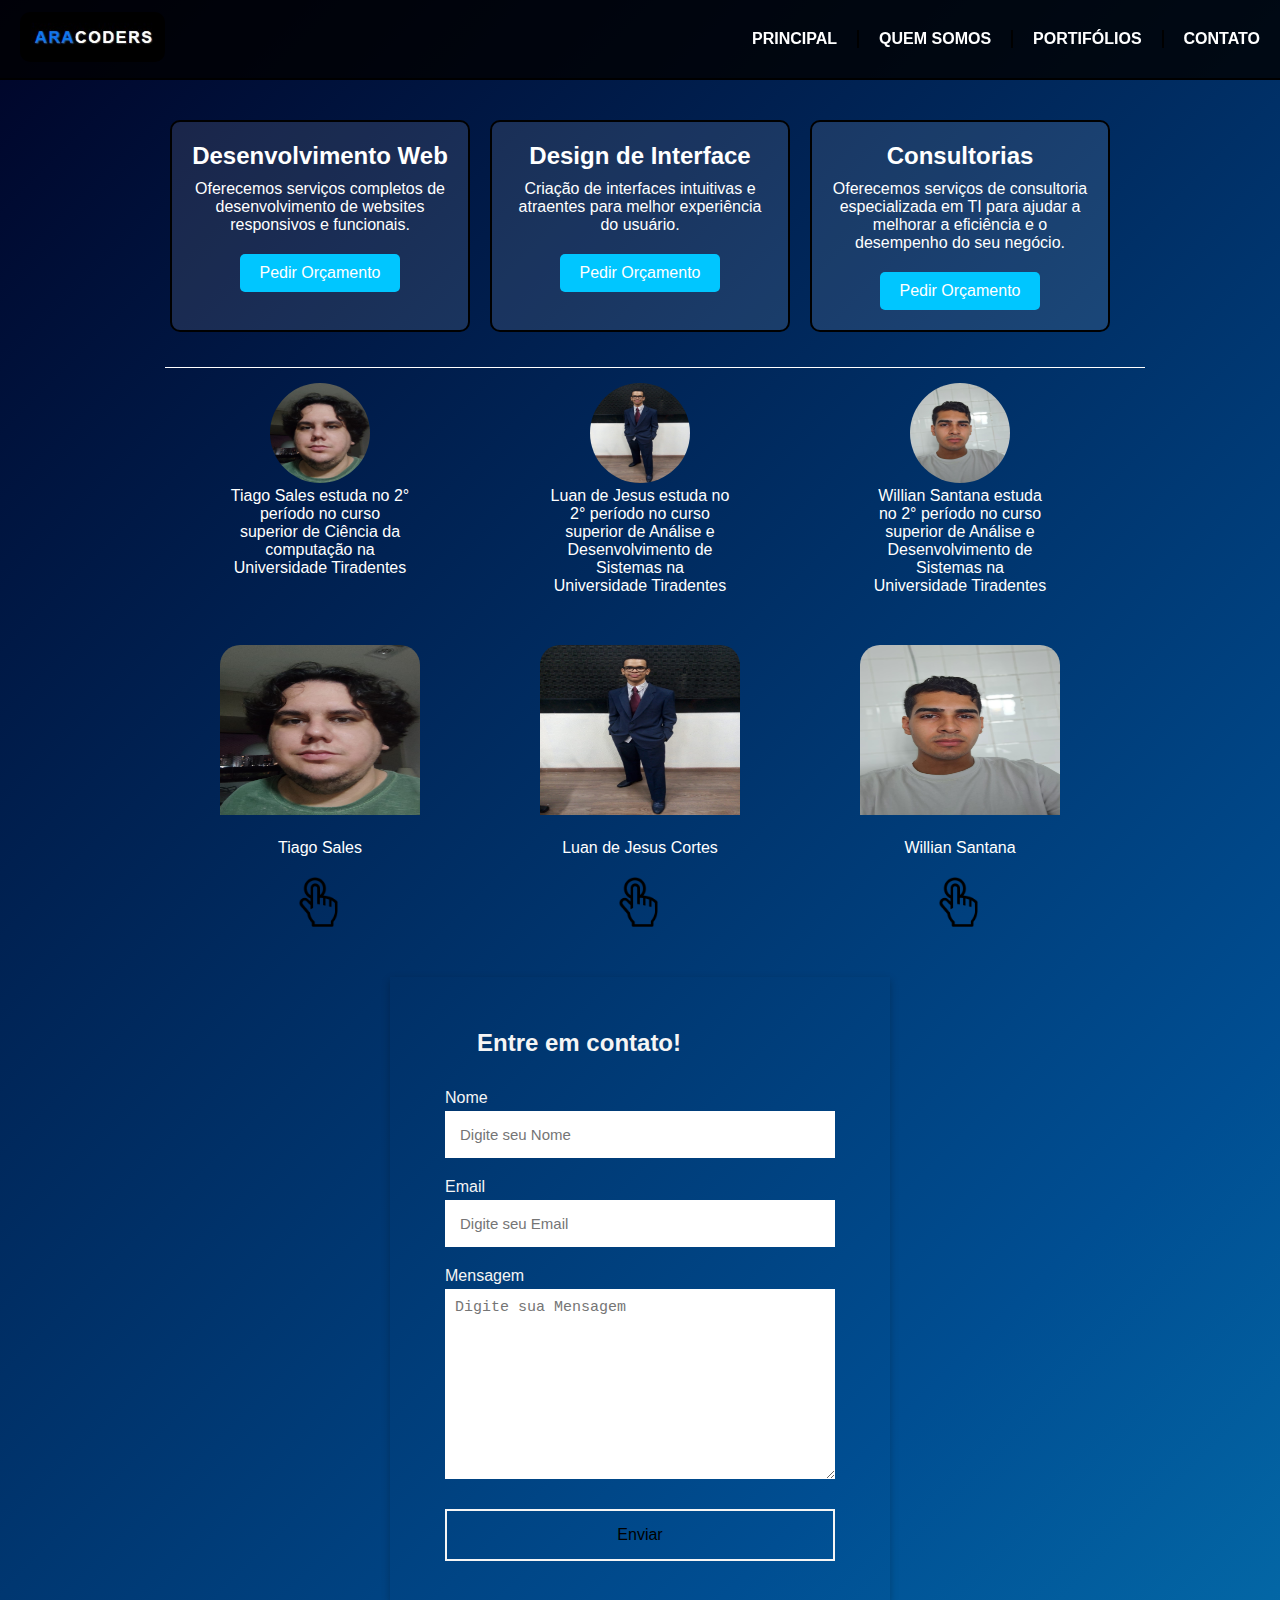
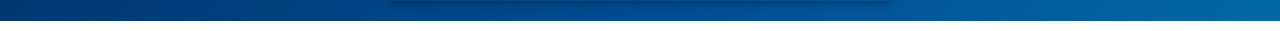
<file: Aracoders/index.html>
<!DOCTYPE html>
<html lang="pt-br">
<head>
    <meta charset="UTF-8">
    <meta name="viewport" content="width=device-width, initial-scale=1.0">
    <title>AraCoders</title>
    <link rel="stylesheet" href="style.css">
</head>
<body>
    <header>
        <div class="logo">
            <img src="logo.jpg" alt="Logo da AraCoders">
        </div>
        <nav id="nav">
            <ul>
                <li><a href="#services">PRINCIPAL</a></li>
                <li><a href="#somos">QUEM SOMOS</a></li>
                <li><a href="#portfolio">PORTIFÓLIOS</a></li>
                <li><a href="#contato">CONTATO</a></li>
            </ul>
        </nav>
    </header>
    <main>
        <section id="services">
            <div class="service-card">
                <h2>Desenvolvimento Web</h2>
                <p>Oferecemos serviços completos de desenvolvimento de websites responsivos e funcionais.</p>
                <a href="./orçamento/HTML.html" class="btn">Pedir Orçamento</a>
            </div>
            <div class="service-card">
                <h2>Design de Interface</h2>
                <p>Criação de interfaces intuitivas e atraentes para melhor experiência do usuário.</p>
                <a href="./orçamento/HTML.html"" class="btn">Pedir Orçamento</a>
            </div>
            <div class="service-card">
                <h2>Consultorias</h2>
                <p>Oferecemos serviços de consultoria especializada em TI para ajudar a melhorar a eficiência e o desempenho do seu negócio.</p>
                <a href="./orçamento/HTML.html"" class="btn">Pedir Orçamento</a>
            </div>

        </section>

        <div id="linha"></div>
        
        <section id="somos">
            <div class="somos-texto">
                <img src="./imagens/WhatsApp Image 2024-05-12 at 17.48.07.jpeg" class="somos-logo">
                <p>Tiago Sales estuda no 2° período no curso superior de Ciência da computação na Universidade Tiradentes</p>
            </div>
            <div class="somos-texto">
                <img src="./imagens/WhatsApp Image 2024-05-12 at 18.18.37.jpeg" class="somos-logo">
                <p>Luan de Jesus estuda no 2° período no curso superior de Análise e Desenvolvimento de Sistemas na Universidade Tiradentes</p>
            </div>
            <div class="somos-texto">
                <img src="./imagens/WhatsApp Image 2024-05-12 at 20.30.20.jpeg" class="somos-logo">
                <p>Willian Santana estuda no 2° período no curso superior de Análise e Desenvolvimento de Sistemas na Universidade Tiradentes</p>
            </div>

        </section>
        
        <section id="portfolio">
            <form class="portfolio-corpo">
                <img src="./imagens/WhatsApp Image 2024-05-12 at 17.48.07.jpeg" class="fotos">
                <p class="Nome">Tiago Sales</p>
                <a href="./Portfólio Tiago/index.html"><img src="./imagens/cursor_hand_click_line_icon_235662.png" class="clique"></a>
            </form>

            <form class="portfolio-corpo">
                <img src="./imagens/WhatsApp Image 2024-05-12 at 18.18.37.jpeg" class="fotos">
                <p class="Nome">Luan de Jesus Cortes</p>
                <a href="./Portfólio Luan/index.html"><img src="./imagens/cursor_hand_click_line_icon_235662.png" class="clique"></a>
            </form>

            <form class="portfolio-corpo">
                <img src="./imagens/WhatsApp Image 2024-05-12 at 20.30.20.jpeg" class="fotos">
                <p class="Nome">Willian Santana</p>
                <a href="./PORTFÓLIO WILLIAN/index.html"><img src="./imagens/cursor_hand_click_line_icon_235662.png" class="clique"></a>       
            </form>
        </section>

        <section id="contato">
            <h2>Entre em contato!</h2>
            <form action="https://api.staticforms.xyz/submit" method="post">
                <label>Nome</label>
                <input type="text" name="name" placeholder="Digite seu Nome" required>
                <label>Email</label>
                <input type="email" name="email" placeholder="Digite seu Email" required>
                <label>Mensagem</label>
                <textarea type="message" rows="10" placeholder="Digite sua Mensagem" required></textarea>
                <button type="submit">Enviar</button>
    
                <input type="hidden" name="accessKey" value="ce193ca4-6a67-485d-ba43-8c12dbfdf514">
                <input type="hidden" name="redirectTo" value="http://127.0.0.1:5500/agradecimentos.html">
            </form>
    </main>
</body>
</html>
</file>
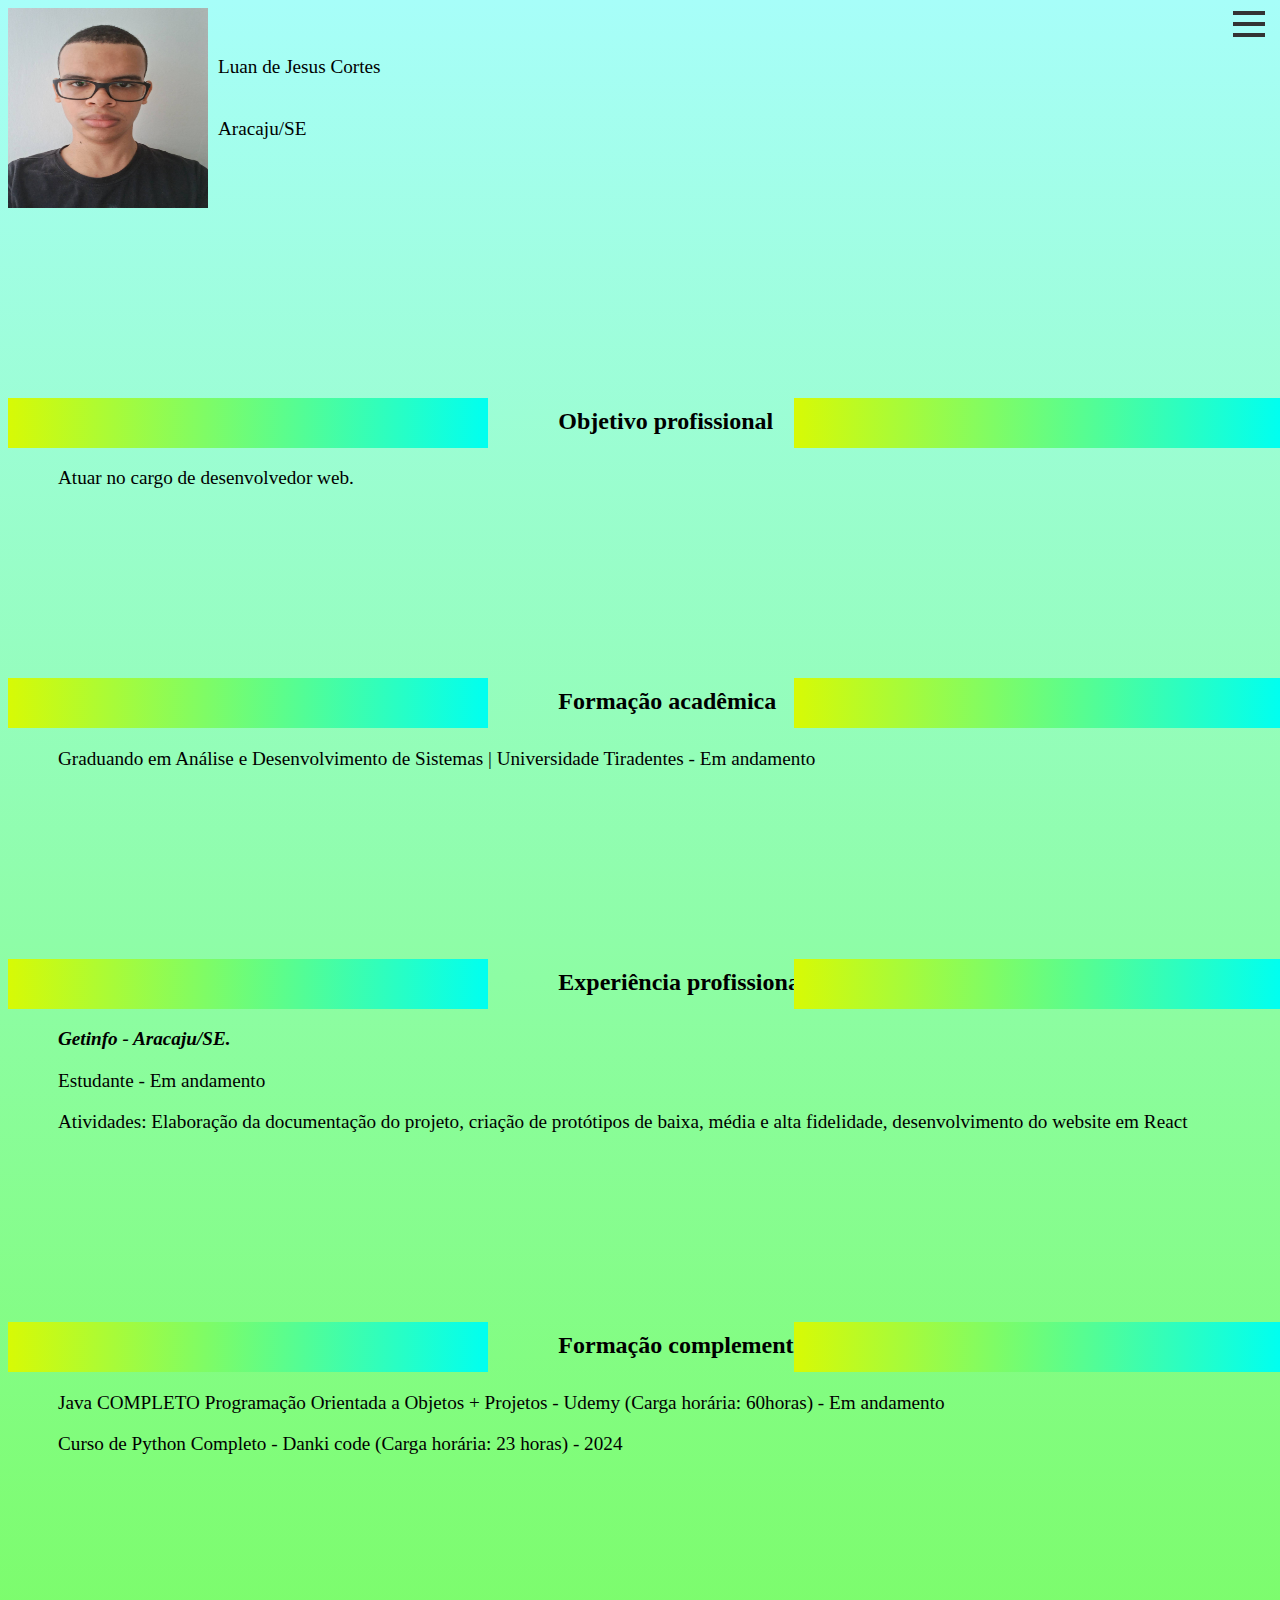
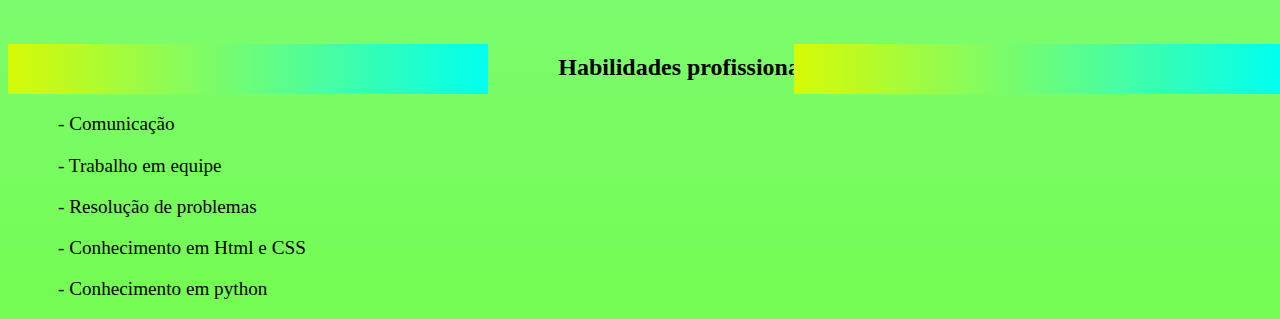
<file: Aracoders/Portfólio Luan/index.html>
<!DOCTYPE html>
<html lang="pt-br">
<head>
    <meta charset="UTF-8">
    <meta name="viewport" content="width=device-width, initial-scale=1.0">
    <title>Meu Currículo</title>
    <link rel="stylesheet" href="css.css">
    <link href="https://fonts.googleapis.com/icon?family=Material+Icons" rel="stylesheet">
</head>
<body>
    <header>
        <div id="burguer" onclick="clickMenu()">
            <div class="barra"></div>
            <div class="barra"></div>
            <div class="barra"></div>
        </div>
        <nav id="item">
            <ul class="menus">
                <li class="opcao"><a href='#profissional'>Objetivo profissional</a></li>
                <li class="opcao"><a href='#acadêmica'>Formação acadêmica</a></li>
                <li class="opcao"><a href='#experiência'>Experiência profissional</a></li>
                <li class="opcao"><a href='#complementar'>Formação complementar</a></li>
                <li class="opcao"><a href='#habilidades'>Habilidades profissionais</a></li>
            </ul>
        </nav>
    </header>
    <main>
        <section id="dados">
            <img id="foto" src="./imagens/foto_curriculo.jpeg">
            <div id="itens">
                <p>Luan de Jesus Cortes</p>
                <p style="padding-bottom: 20px; padding-top: 20px;">Aracaju/SE</p>
            </div>
        </section>

        <section id="profissional">
            <div id="estrutura">
                <div class="retangulo1"></div>
                <h2 class="titulos">Objetivo profissional</h2>
                <div class="retangulo2"></div>
            </div>
            <div class="texto"><p>Atuar no cargo de desenvolvedor web.</p></div>
        </section>
        
        <section id="acadêmica">
            <div id="estrutura">
                <div class="retangulo1"></div>
                <h2 class="titulos">Formação acadêmica</h2>
                <div class="retangulo2"></div>
            </div>
            <div class="texto"><p>Graduando em Análise e Desenvolvimento de Sistemas | Universidade Tiradentes - Em andamento</p></div>
        </section>
        
        <section id="experiência">
            <div id="estrutura">
                <div class="retangulo1"></div>
                <h2 class="titulos">Experiência profissional</h2>
                <div class="retangulo2"></div>
            </div>
            <div class="texto"><p style="font-weight: bold; font-style:oblique;">Getinfo - Aracaju/SE.</p></div>
            <div class="texto"><p>Estudante - Em andamento</p></div>
            <div class="texto"><p>Atividades: Elaboração da documentação do projeto, criação de protótipos de baixa, média e alta 
            fidelidade, desenvolvimento do website em React</p></div>
        </section>

        <section id="complementar">
            <div id="estrutura">
                <div class="retangulo1"></div>
                <h2 class="titulos">Formação complementar</h2>
                <div class="retangulo2"></div>
            </div>
            <div class="texto"><p>Java COMPLETO Programação Orientada a Objetos + Projetos - Udemy (Carga horária: 60horas) - Em andamento</p></div>
            <div class="texto"><p>Curso de Python Completo - Danki code (Carga horária: 23 horas) - 2024</p></div>
        </section>

        <section id="habilidades">
            <div id="estrutura">
                <div class="retangulo1"></div>
                <h2 class="titulos">Habilidades profissionais</h2>
                <div class="retangulo2"></div>
            </div>
            <div class="texto"><p>- Comunicação</p></div>
            <div class="texto"><p>- Trabalho em equipe</p></div>
            <div class="texto"><p>- Resolução de problemas</p></div>
            <div class="texto"><p>- Conhecimento em Html e CSS</p></div>
            <div class="texto"><p>- Conhecimento em python</p></div>
        </section>
    </main>
    <script>
        function clickMenu() {
            var item = document.getElementById("item");
            if (item.style.display == 'block') {
                item.style.display = 'none';
            } else {
                item.style.display = 'block';
            }
        }
    </script>
</body>
</html>
</file>
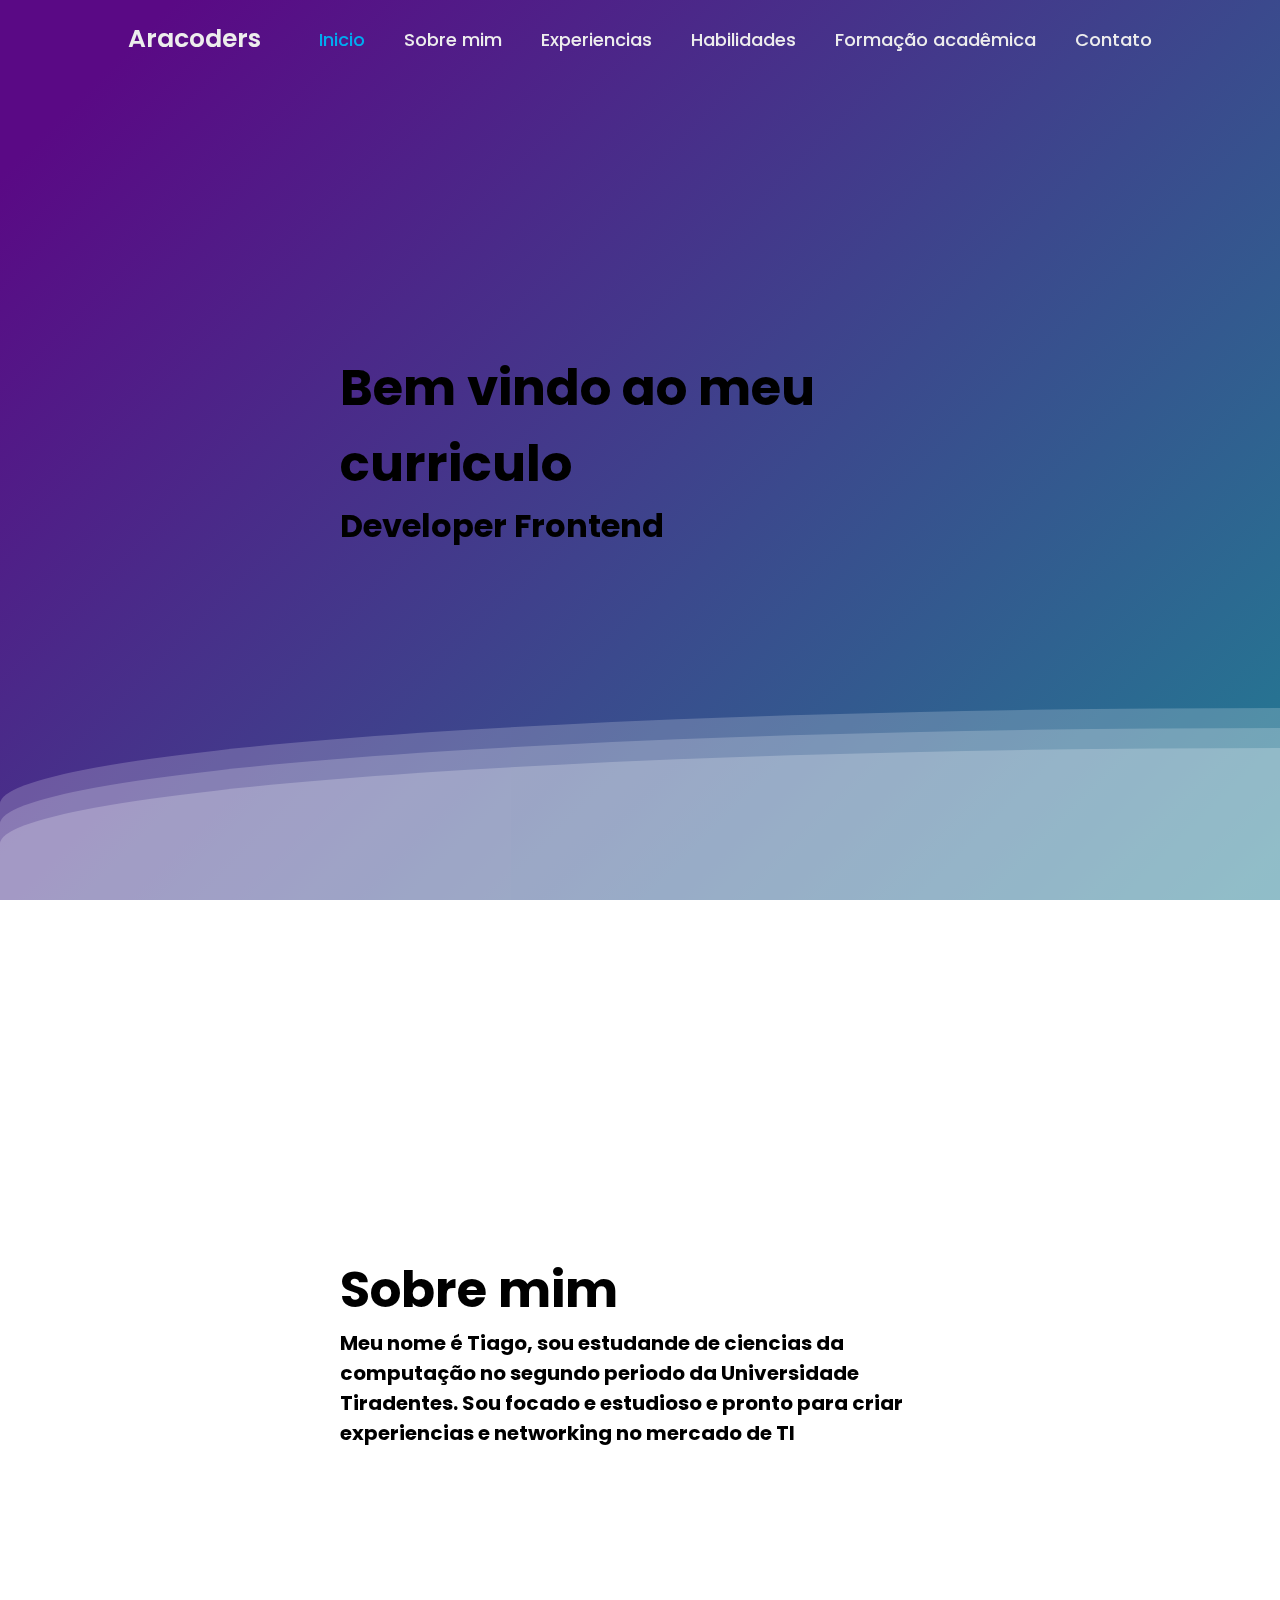
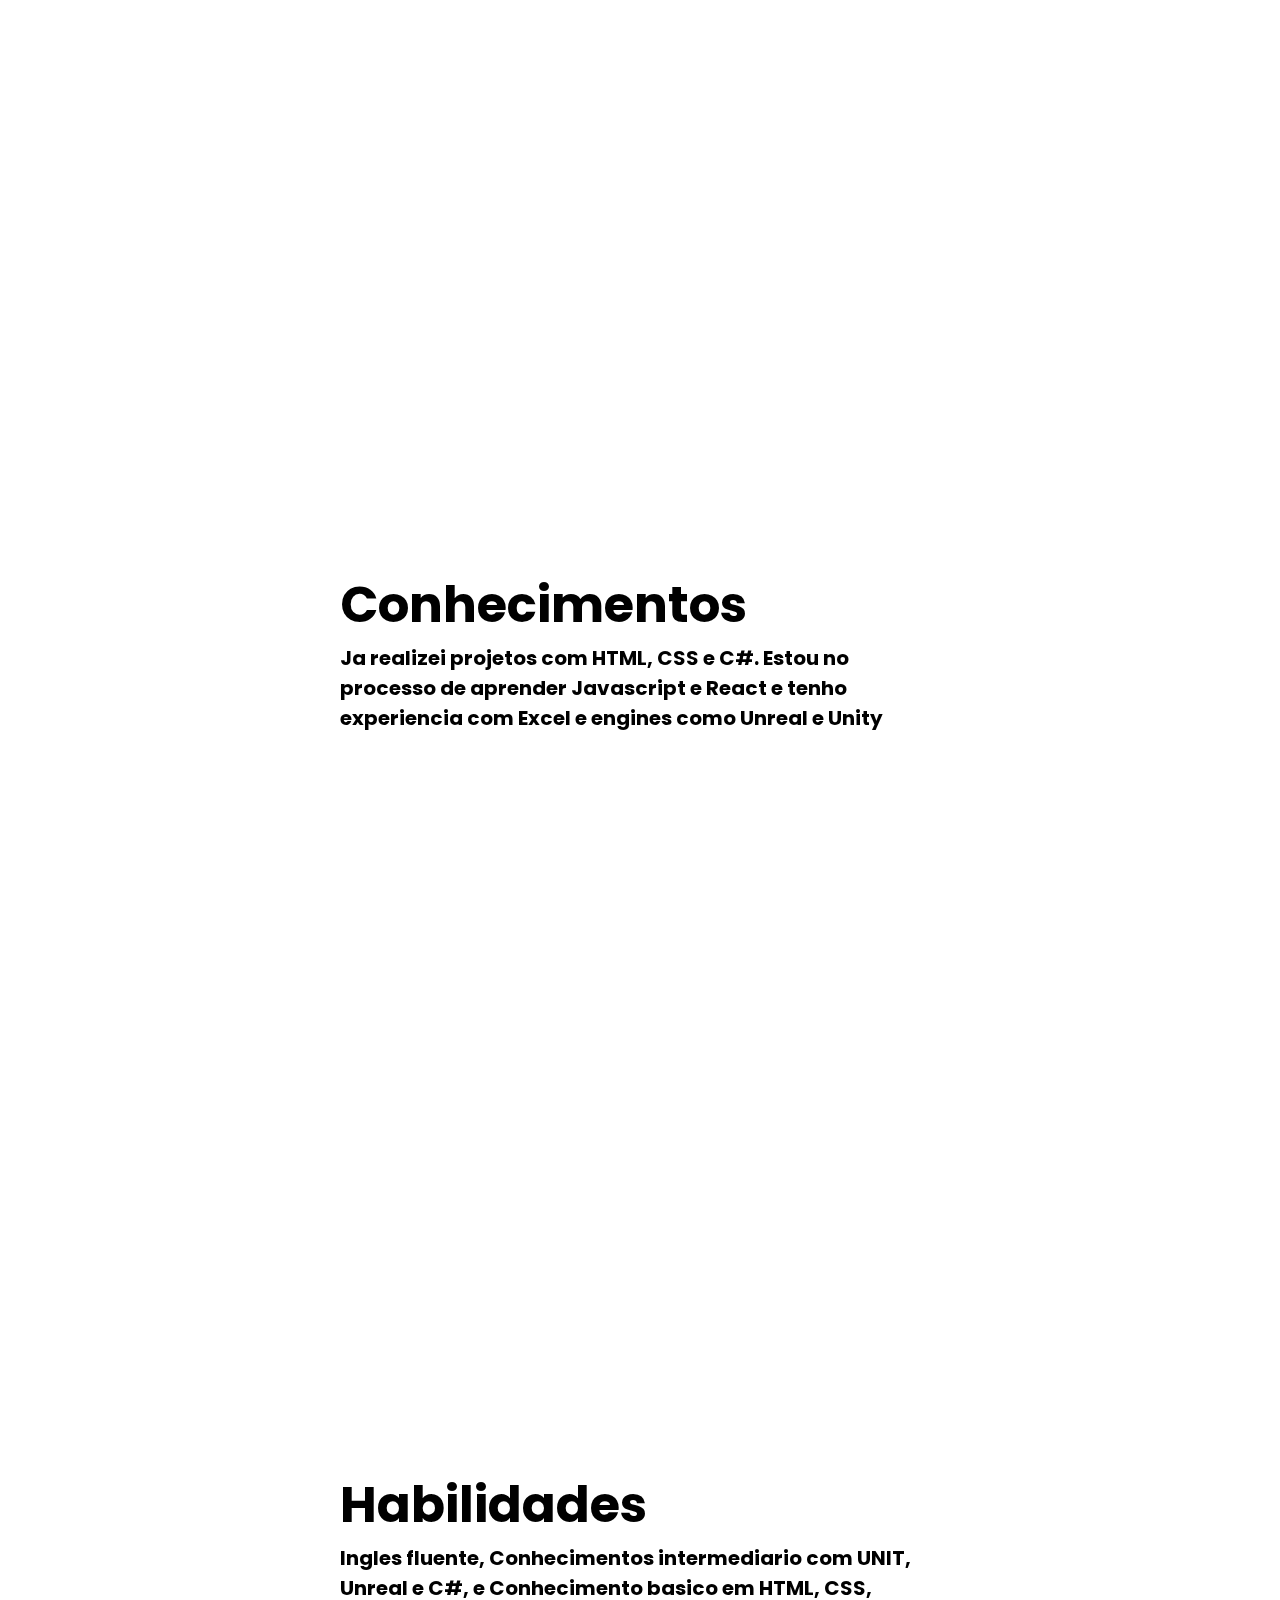
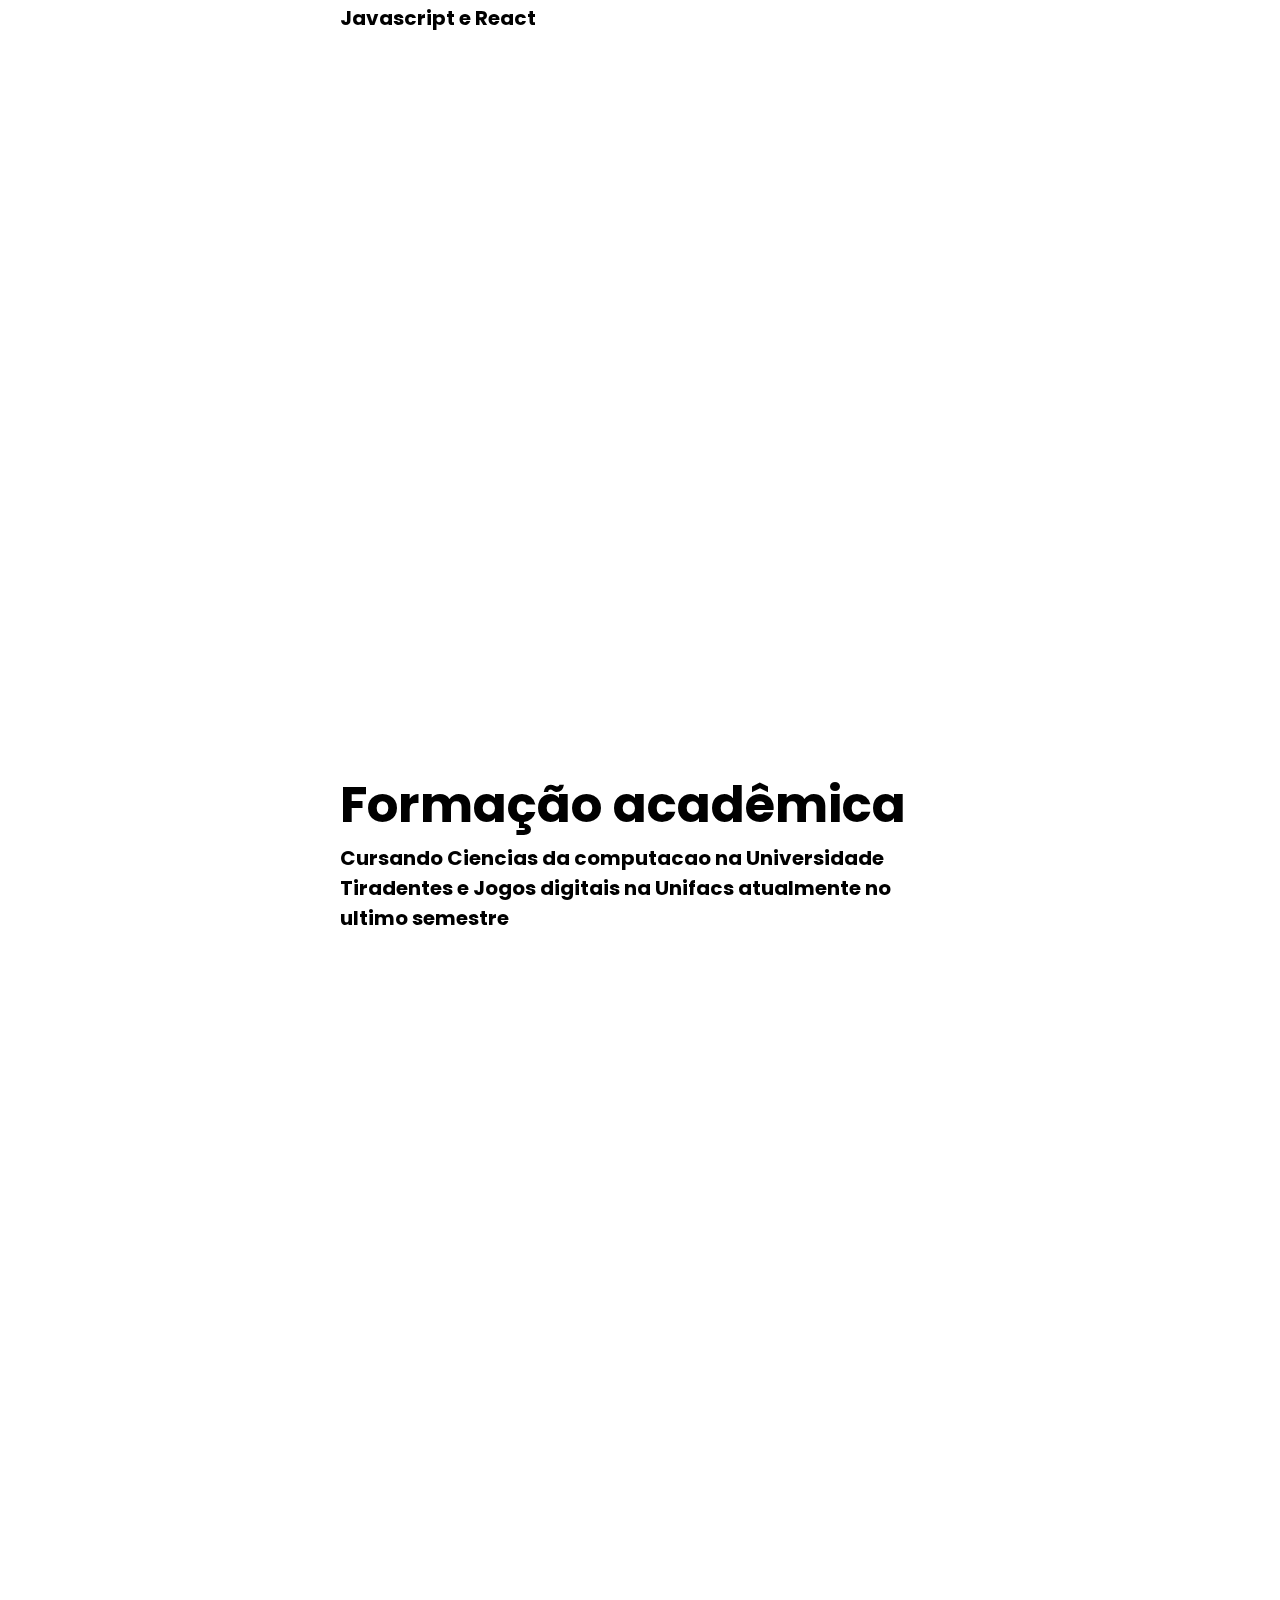
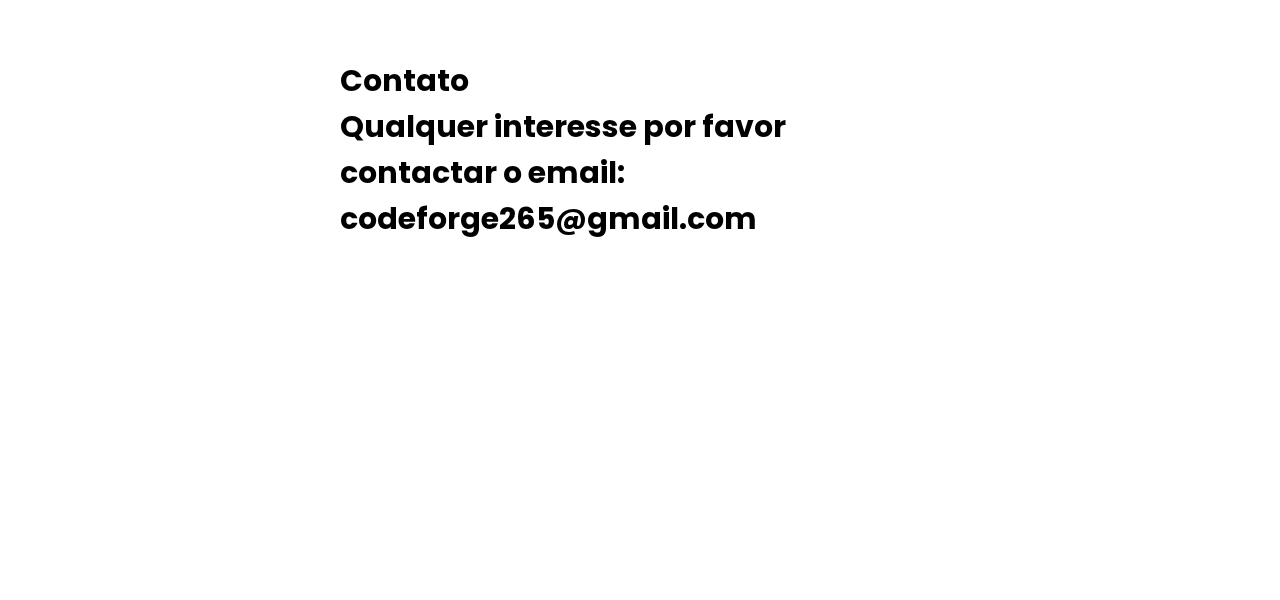
<file: Aracoders/Portfólio Tiago/index.html>
<!DOCTYPE html>
<html lang="pt-br">
<head>
    <link rel="preconnect" href="https://fonts.googleapis.com">
    <link rel="preconnect" href="https://fonts.gstatic.com" crossorigin>
    <link href="https://fonts.googleapis.com/css2?family=Poppins:ital,wght@0,100;0,200;0,300;0,400;0,500;0,600;0,700;0,800;0,900;1,100;1,200;1,300;1,400;1,500;1,600;1,700;1,800;1,900&display=swap" rel="stylesheet">
    <meta charset="UTF-8">
    <meta name="viewport" content="width=device-width, initial-scale=1.0">
    <link rel="stylesheet" href="Style.css">
    <title>Document</title>
</head>
<body>
    <div>
        <div class="wave"></div>
        <div class="wave"></div>
        <div class="wave"></div>
     </div>
    <header class="header">
        <a href="#" class="logo">Aracoders</a>

        <nav class="navbar">
            <a href="#Pagina-Inicial1" class="active">Inicio</a>
            <a href="#Sobre-mim1">Sobre mim</a>
            <a href="#Conhecimentos1">Experiencias</a>
            <a href="#Habilidades1">Habilidades</a>
            <a href="#Formacao1">Formação acadêmica</a>
            <a href="#Contato1">Contato</a>
        </nav>
    </header>
    <section class="Pagina-Inicial" id="Pagina-Inicial1">
        <div class="Pagina-Inicial-conteudo">
            <h1>Bem vindo ao meu curriculo</h1>
            <h3>Developer Frontend</h3>
        </div>
    </section>
    <section class="Sobre-mim" id="Sobre-mim1">
        <div class="Sobre-mim-conteudo">
            <h1>Sobre mim</h1>
            <p>Meu nome é Tiago, sou estudande de ciencias da computação no segundo periodo da Universidade Tiradentes. Sou focado e estudioso e pronto para criar experiencias e networking no mercado de TI</p>
        </div>
    </section>
    <section class="Conhecimentos" id="Conhecimentos1">
        <div class="Conhecimentos-conteudo">
            <h1>Conhecimentos</h1>
            <p>Ja realizei projetos com HTML, CSS e C#. Estou no processo de aprender Javascript e React e tenho experiencia com Excel e engines como Unreal e Unity</p>
        </div>
    </section>
    <section class="Habilidades" id="Habilidades1">
        <div class="Habilidades-conteudo">
            <h1>Habilidades</h1>
            <p>Ingles fluente, Conhecimentos intermediario com UNIT, Unreal e C#, e Conhecimento basico em HTML, CSS, Javascript e React</p>
        </div>
    </section>
    <section class="Formacao" id="Formacao1">
        <div class="Formacao-conteudo">
            <h1>Formação acadêmica</h1>
            <p>Cursando Ciencias da computacao na Universidade Tiradentes e Jogos digitais na Unifacs atualmente no ultimo semestre</p>
        </div>
    </section>
    <section class="Contato" id="Contato1">
        <div class="Contato-conteudo">
            <h1>Contato</h1>
            <p>Qualquer interesse por favor contactar o email: codeforge265@gmail.com</p>
        </div>
    </section>
</body>
</html>
</file>
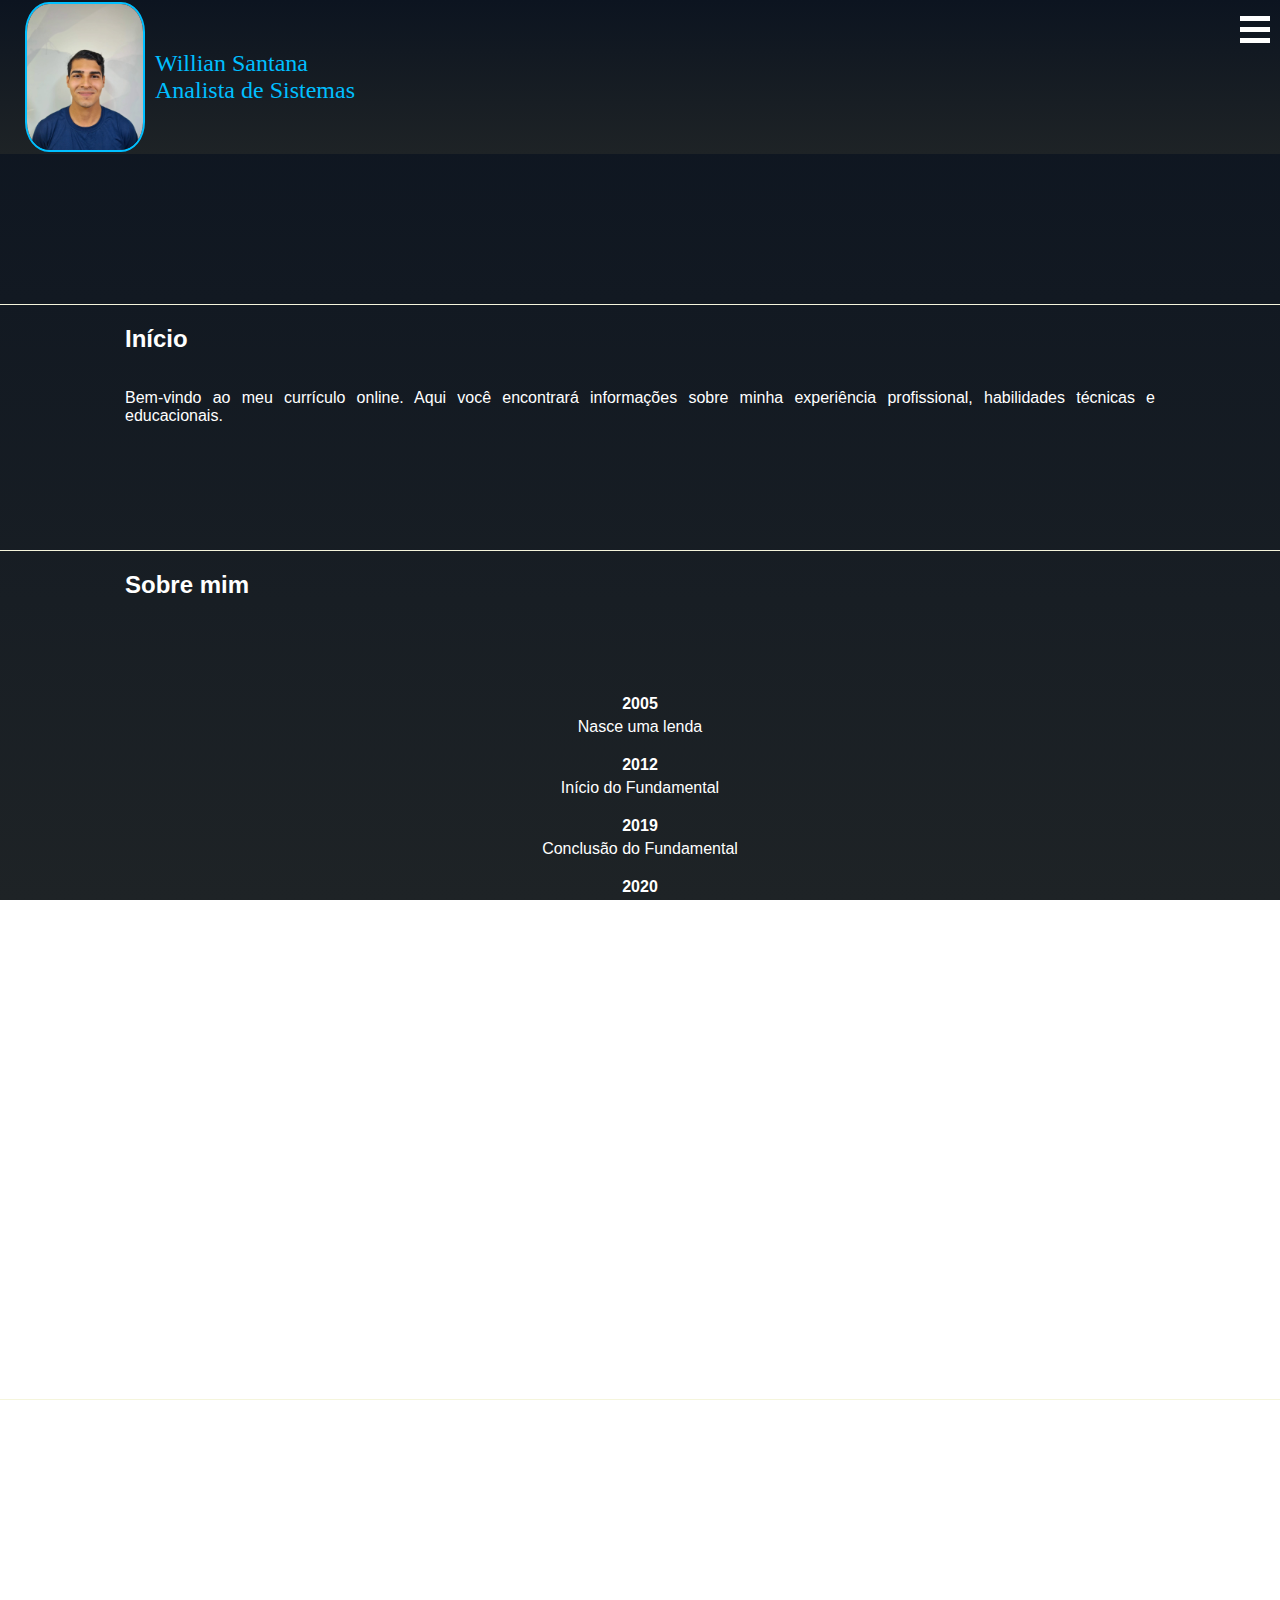
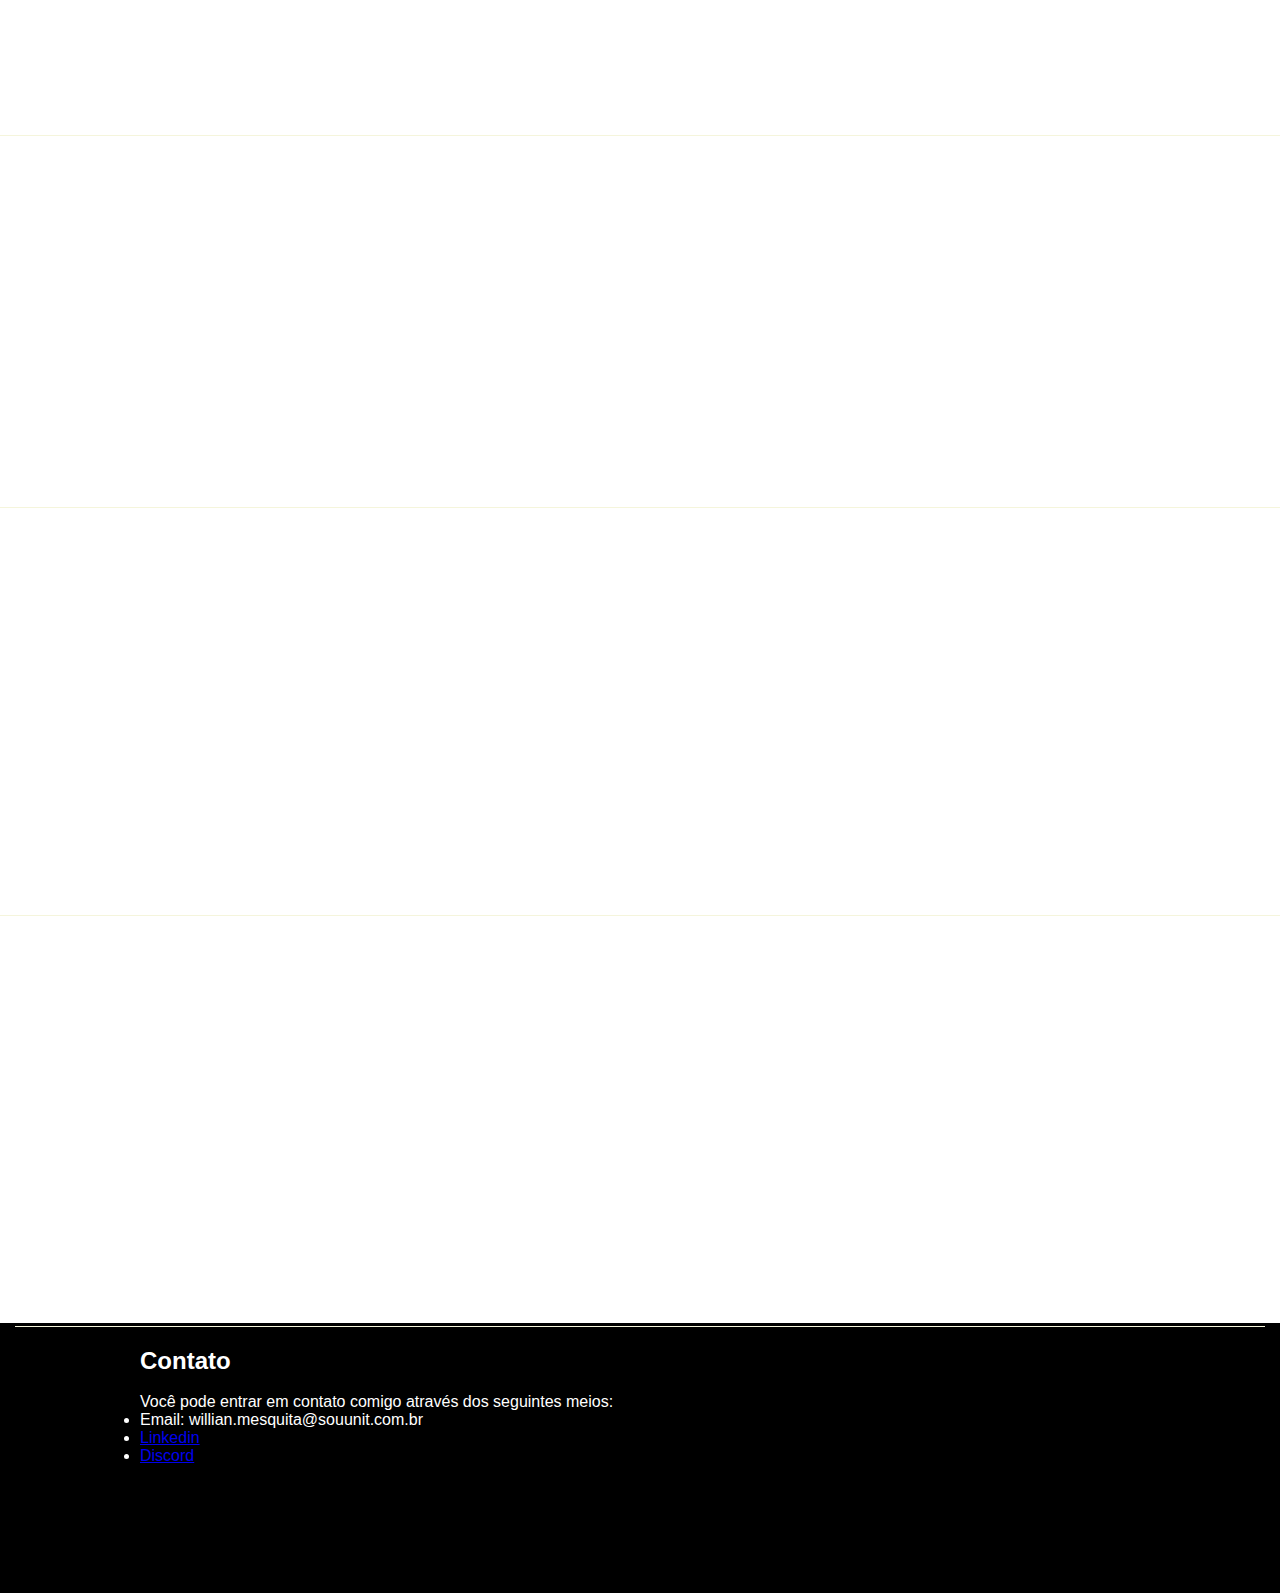
<file: Aracoders/PORTFÓLIO WILLIAN/index.html>
<!DOCTYPE html>
<html lang="pt-br">
<head>
    <meta charset="UTF-8">
    <meta name="viewport" content="width=device-width, initial-scale=1.0">
    <title>Curriculum Vitae</title>
    <link rel="stylesheet" href="style.css">
    <style>
        /* Linha de separação */
        .section.content {
            border-top: 1px solid beige;
            padding-top: 20px;
            text-align: justify;
        }
    </style>
</head>
<body>    
    <div class="container-header">
        <header>
            <div class="logo">
                <img src="foto.jpg" alt="Foto de Perfil" class="foto-perfil">
                <a href="#inicio">Willian Santana<br>Analista de Sistemas</a>
            </div>
            <div class="menu-toggle">
                <div class="bar"></div>
                <div class="bar"></div>
                <div class="bar"></div>
            </div>
            <nav id="nav">
                <ul>
                    <li><a href="#inicio">INÍCIO</a></li>
                    <li><a href="#sobremim">SOBRE MIM</a></li>
                    <li><a href="#trabalhos">TRABALHOS</a></li>
                    <li><a href="#skills">SKILLS</a></li>
                    <li><a href="#educacao">EDUCAÇÃO</a></li>
                    <li><a href="#interesses">INTERESSES</a></li>
                    <li><a href="#contato">CONTATO</a></li>
                </ul>
            </nav>
            <button id="scrollToTopBtn" title="Voltar ao topo">&uarr;</button>
        </header>
    </div>

    <main>
        <section id="inicio" class="inicio">
            <div class="section content">
                <h2>Início</h2><br><br>
                <p>Bem-vindo ao meu currículo online. Aqui você encontrará informações sobre minha experiência profissional, habilidades técnicas e educacionais.</p>
            </div>
        </section>

        <section id="sobremim" class="sobremim">
            <div class="section content">
                <h2>Sobre mim</h2><br><br>
                <section id="carreira-escolar" class="carreira">
                    <div class="infografico">
                        <div class="marco">
                            <div class="ano">2005</div>
                            <div class="evento">Nasce uma lenda</div>
                        </div><br>
                        <div class="marco">
                            <div class="ano">2012</div>
                            <div class="evento">Início do Fundamental</div>
                        </div><br>
                        <div class="marco">
                            <div class="ano">2019</div>
                            <div class="evento">Conclusão do Fundamental</div>
                        </div><br>
                        <div class="marco">
                            <div class="ano">2020</div>
                            <div class="evento">Início do Ensino Médio</div>
                        </div><br>
                        <div class="marco">
                            <div class="ano">2023</div>
                            <div class="evento">Conclusão do Ensino Médio</div>
                        </div><br>
                        <div class="marco">
                            <div class="ano">2023</div>
                            <div class="evento">Ingresso na Universidade</div>
                        </div><br>
                        <div class="marco">
                            <div class="ano">Atualmente</div>
                            <div class="evento">Estudante de Análise e Desenvolvimento de Sistemas</div>
                        </div><br>
                    </div>
                </section><br><br>
                <p><span>Olá, eu sou Willian Santana.</span> Sou um Analista de Sistemas e Desenvolvedor FullStack com experiência em desenvolvimento web. Possuo habilidades em HTML, CSS, JavaScript, Python, Photoshop e Pacote Office. Nasci em Aracaju-SE, em 13/02/2005. Sou um entusiasta de tecnologia e apaixonado por desenvolvimento web, e estou sempre buscando aprender e aprimorar minhas habilidades em programação.

                    Além de ser um desenvolvedor em formação, sou uma pessoa dedicada, proativa e comprometida com meus objetivos. Estou sempre em busca de novos desafios e oportunidades para crescer tanto pessoal quanto profissionalmente.
                    Atualmente, estou cursando Análise e Desenvolvimento de Sistemas na Universidade Tiradentes-UNIT.
                    Se precisar entrar em contato comigo, fique à vontade para enviar um e-mail para <u>willian.mesquita@souunit.com.br</u>.</p>
            </div>
        </section>

        <section id="trabalhos" class="trabalhos">
            <div class="section content">
                <h2>Trabalhos</h2><br><br>
                <p>Aqui estão alguns dos locais em que trabalhei e o que fiz:</p><br>
                <ul>
                    <li>Associação Beneficente Hospital de Caridade da Cidade de Riachuelo/Sistema de prontuários médicos e registro de pacientes;</li><br>
                    <li>Trem de Minas/Sistema de gerenciamento de caixas;</li><br>
                    <li>Associação Beneficente Hospital de Caridade da Cidade de Riachuelo/Tec. em rede de computadores.</li>
                </ul>
            </div>
        </section>

        <section id="skills" class="skills">
            <div class="section content">
                <h2>Skills</h2><br><br>
                <p>Minhas habilidades incluem:</p><br>
                <ul>
                    <li>Desenvolvimento Web (HTML, CSS, JavaScript)</li><br>
                    <li>Desenvolvimento Backend (Python)</li><br>
                    <li>Banco de Dados (MySQL, Oracle)</li><br>
                    <li>Design Gráfico (Photoshop, Illustrator)</li>
                </ul>
            </div>
        </section>

        <section id="educacao" class="educacao">
            <div class="section content">
                <h2>Educação</h2><br><br>
                <p>Línguas:</p><br>
                <ul>
                    <li>Português</li><br>
                    <li>Inglês</li><br>
                    <li>Espanhol</li><br>
                </ul>
                <p>Atualmente estou cursando:</p><br>
                <ul>
                    <li>Tecnólogo em Análise e Desenvolvimento de Sistemas/Universidade Tiradentes-UNIT</li>
                </ul>
            </div>
        </section>

        <section id="interesses" class="interesses">
            <div class="section content">
                <h2>Interesses</h2><br><br>
                <p>Além de programação e desenvolvimento web, tenho interesse em:</p>
                <ul><br>
                    <li>Tecnologia e Inovação</li><br>
                    <li>Design de Interfaces</li><br>
                    <li>Empreendedorismo</li><br>
                    <li>Esportes</li><br>
                    <li>Música</li>
                </ul>
            </div>
        </section>
    </main>
    <footer>
        <section id="contato" class="contato">
            <div class="section content">
                <h2>Contato</h2><br>
                <p>Você pode entrar em contato comigo através dos seguintes meios:</p>
                <ul>
                    <li>Email: willian.mesquita@souunit.com.br</li>
                    <li><a href="https://www.linkedin.com/in/willian-pablo-mesquita-santana">Linkedin</a></li>
                    <li><a href="https://discord.com/channels/@me">Discord</a></li>
                </ul>
            </div>
        </section>
    </footer>
    <script src="script.js"></script>
</body>
</html>
</file>
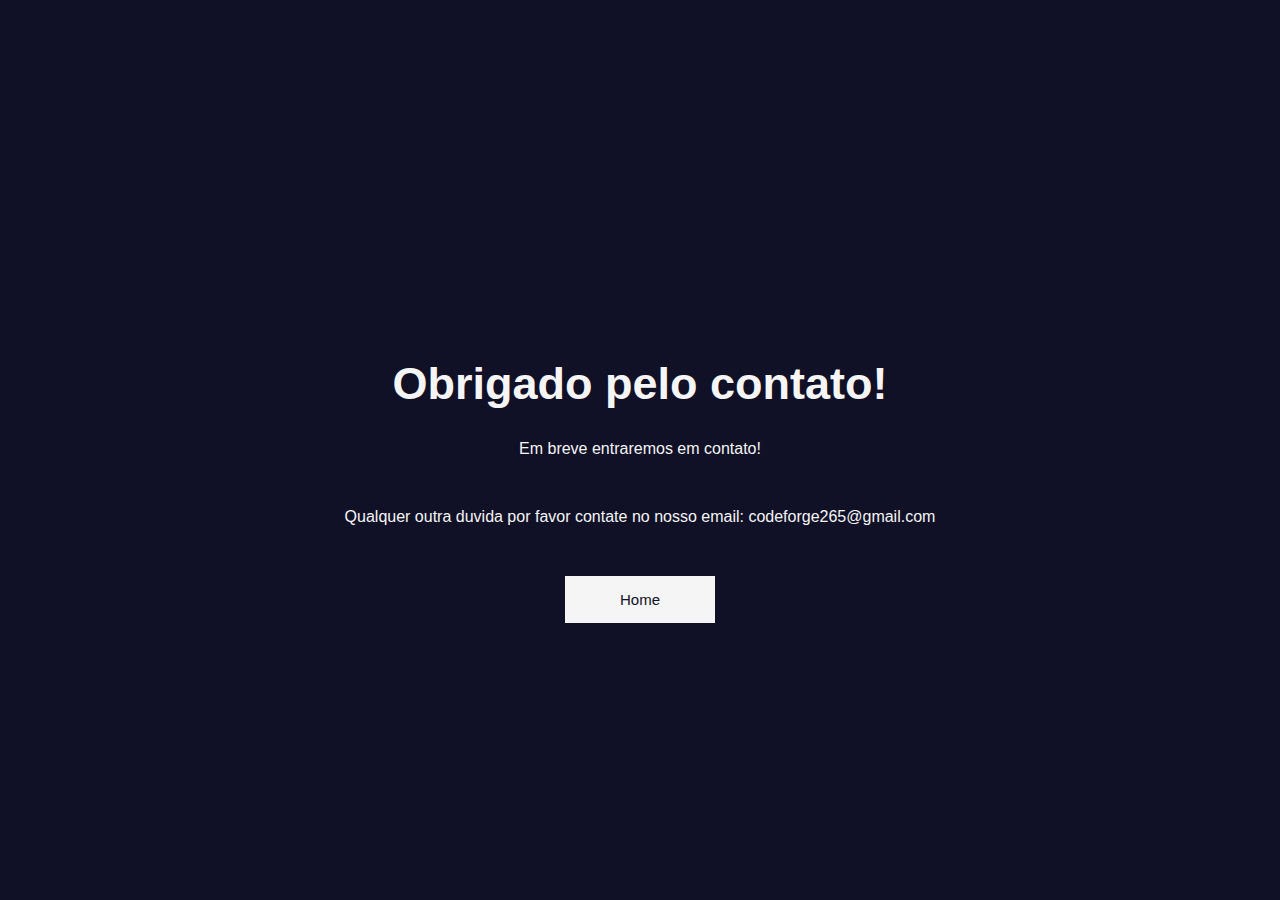
<file: Aracoders/agradecimentos.html>
<!DOCTYPE html>
<html lang="en">
<head>
    <meta charset="UTF-8">
    <meta name="viewport" content="width=device-width, initial-scale=1.0">
    <title>Document</title>
    <link rel="stylesheet" href="style.css">
</head>
<body class="mainObg">
<h1 class="textObg">Obrigado pelo contato!</h1>
<p class="paragrafoObg">Em breve entraremos em contato!</p>
<p class="paragrafoObg">Qualquer outra duvida por favor contate no nosso email: codeforge265@gmail.com</p>
<a href="index.html" class="btnObg">Home</a>
</body>
</html>
</file>
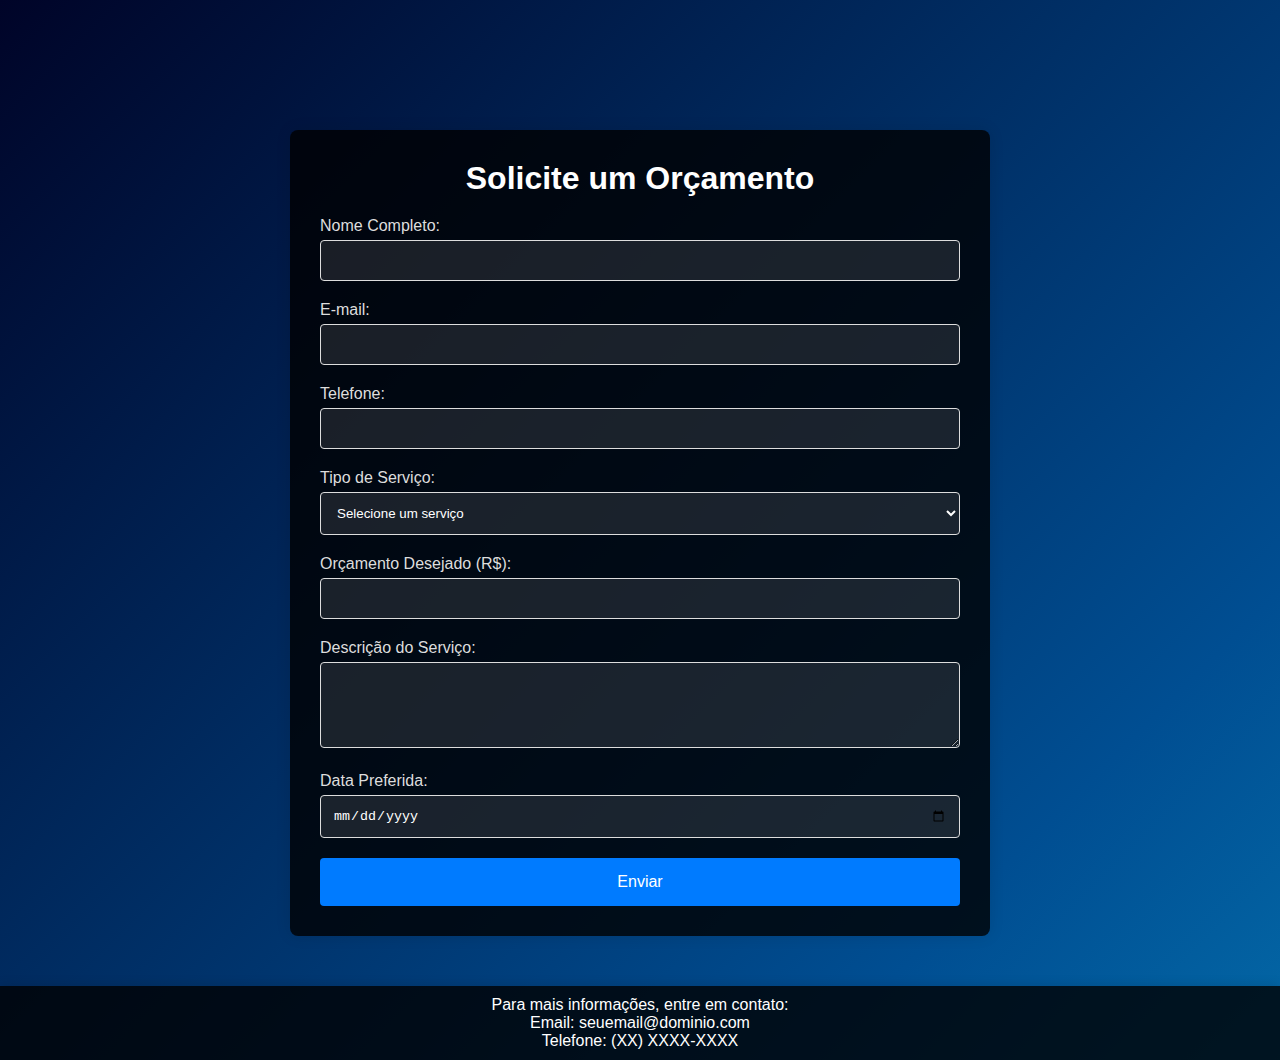
<file: Aracoders/orçamento/HTML.html>
<!DOCTYPE html>
<html lang="pt-BR">
<head>
    <meta charset="UTF-8">
    <meta name="viewport" content="width=device-width, initial-scale=1.0">
    <title>Formulário de Orçamento de Serviços</title>
    <link rel="stylesheet" href="style.css">
</head>
<body>
    <div class="container">
        <h1>Solicite um Orçamento</h1>
        <form id="budgetForm">
            <div class="form-group">
                <label for="name">Nome Completo:</label>
                <input type="text" id="name" name="name" required>
            </div>

            <div class="form-group">
                <label for="email">E-mail:</label>
                <input type="email" id="email" name="email" required>
            </div>

            <div class="form-group">
                <label for="phone">Telefone:</label>
                <input type="tel" id="phone" name="phone" required>
            </div>

            <div class="form-group">
                <label for="serviceType">Tipo de Serviço:</label>
                <select id="serviceType" name="serviceType" required>
                    <option value="" disabled selected>Selecione um serviço</option>
                    <option value="consultoria">Consultoria</option>
                    <option value="desenvolvimento">Desenvolvimento</option>
                    <option value="design">Design</option>
                    <option value="outro">Outro</option>
                </select>
            </div>

            <div class="form-group">
                <label for="budget">Orçamento Desejado (R$):</label>
                <input type="number" id="budget" name="budget" required>
            </div>

            <div class="form-group">
                <label for="description">Descrição do Serviço:</label>
                <textarea id="description" name="description" rows="4" required></textarea>
            </div>

            <div class="form-group">
                <label for="preferredDate">Data Preferida:</label>
                <input type="date" id="preferredDate" name="preferredDate" required>
            </div>

            <button type="submit">Enviar</button>
        </form>

        <div id="successMessage" class="hidden">
            <p>Obrigado pelo seu pedido de orçamento! Entraremos em contato em breve.</p>
        </div>
    </div>

    <footer>
        <p>Para mais informações, entre em contato:</p>
        <p>Email: seuemail@dominio.com</p>
        <p>Telefone: (XX) XXXX-XXXX</p>
    </footer>

    <script src="script.js"></script>
</body>
</html>
</file>
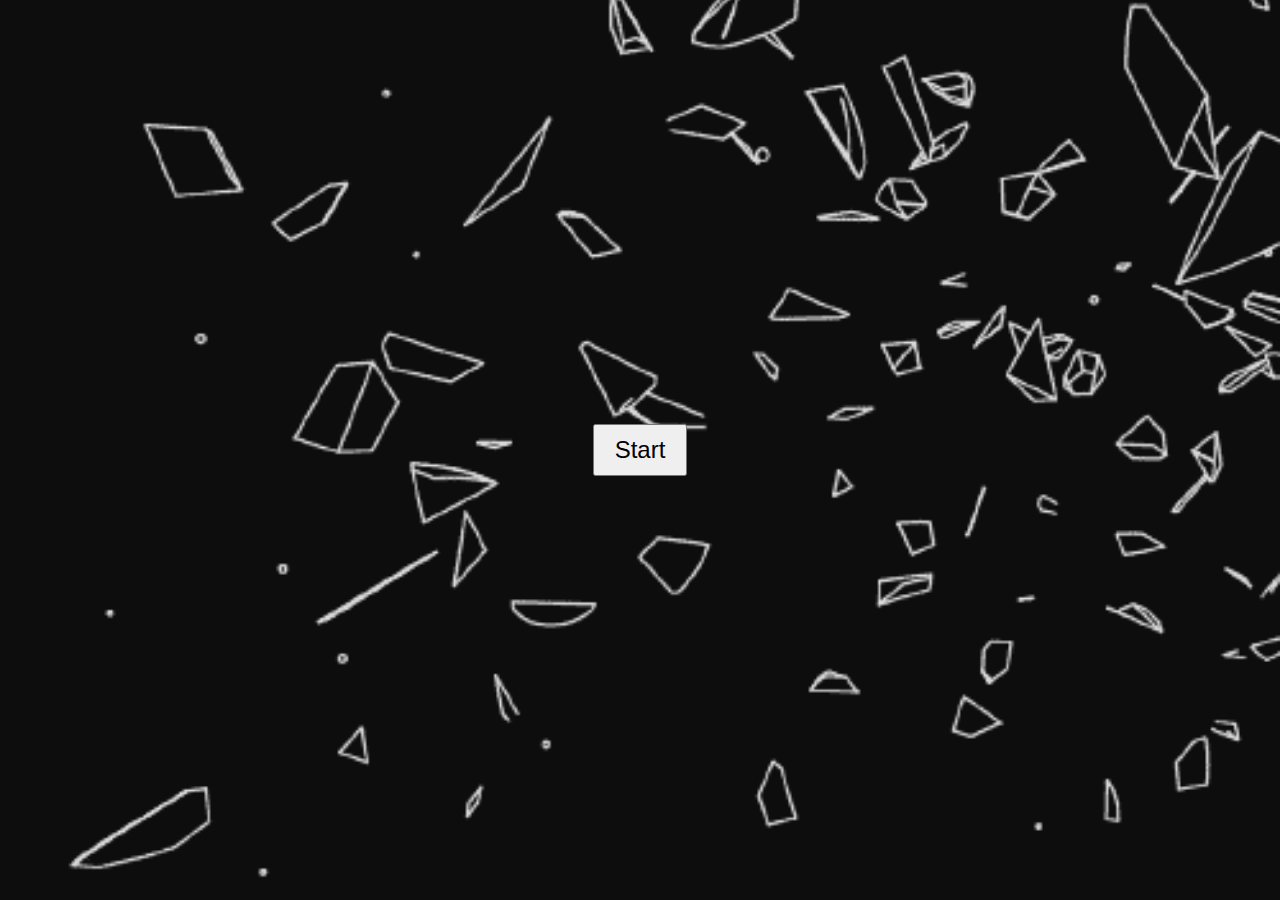
<file: Aracoders/PORTFÓLIO WILLIAN/iNICIO.html>
<!DOCTYPE html>
<html lang="pt-br">
<head>
    <meta charset="UTF-8">
    <meta name="viewport" content="width=device-width, initial-scale=1.0">
    <title>Curriculum Vitae</title>
    <link rel="stylesheet" href="style2.css">
</head>
<body>
    <div id="background">
        <button id="startButton">Start</button>
        <audio id="bgMusic" loop>
            <source src="musica de fundo.mp4" type="audio/mp4">
            Your browser does not support the audio element.
        </audio>
    </div>
    <script>
        document.addEventListener("DOMContentLoaded", function () {
            const startButton = document.getElementById("startButton");
            const bgMusic = document.getElementById("bgMusic");

            startButton.addEventListener("click", function () {
                bgMusic.play();
                setTimeout(function() {
                    window.location.href = "index.html";
                }, 3000); // Delay de 3 segundos (3000 ms)
            });
        });
    </script>
</body>
</html>
</file>
<file: Aracoders/style.css>
* {
    margin: 0;
    padding: 0;
    box-sizing: border-box;
}

body {
    font-family: Arial, sans-serif;
    padding-top: 80px; 
    background: linear-gradient(135deg, #000428, #004e92, #0db4e3, #0072ff, #8e2de2, #4a00e0);
    background-size: 400% 400%;
    animation: gradientBG 15s ease infinite;
    color: #fff; 
    display: flex;
    align-items: center;
    justify-content: center;
    min-height: 100ch;
}

@keyframes gradientBG {
    0% {
        background-position: 0% 50%;
    }
    50% {
        background-position: 100% 50%;
    }
    100% {
        background-position: 0% 50%;
    }
}

header {
    display: flex;
    align-items: center;
    justify-content: space-between;
    position: fixed;
    top: 0;
    width: 100%;
    height: 80px; 
    background-color: rgba(0, 0, 0, 0.8);
    border-bottom: 2px solid #000; 
    padding: 10px 20px;
    z-index: 1000; 
}

.logo img {
    height: 50px;
    border-radius: 10px;
}

#nav ul {
    list-style: none;
    display: flex;
}

#nav ul li {
    margin-left: 20px;
    border-left: 2px solid #000; 
    padding-left: 20px; 
}

#nav ul li:first-child {
    border-left: none; 
    padding-left: 0; 
}

#nav ul li a {
    text-decoration: none;
    color: #fff; 
    font-weight: bold;
}

#nav ul li a:hover {
    color: #009dff; 
}

main {
    padding: 20px; 
}

#services {
    display: flex;
    flex-wrap: wrap;
    gap: 20px;
    justify-content: center;
    padding: 20px;
}

.service-card {
    background-color: rgba(255, 255, 255, 0.1); 
    border: 2px solid #000;
    padding: 20px;
    width: 300px;
    text-align: center;
    border-radius: 10px;
    transition: transform 0.3s;
}

.service-card:hover {
    transform: scale(1); 
}

.service-card h2 {
    margin-bottom: 10px;
}

.service-card p {
    margin-bottom: 20px;
}

.service-card .btn {
    display: inline-block;
    padding: 10px 20px;
    background-color: #00c6ff;
    color: #fff;
    text-decoration: none;
    border-radius: 5px;
    transition: background-color 0.3s;
}

.service-card .btn:hover {
    background-color: #0072ff;
}

#linha{
    border-top: 1px solid;
    width: 100%;
    margin: 15px;
}

#somos{
    display: flex;
    flex-wrap: wrap;
    justify-content: center;
    gap: 140px;
    margin-bottom: 50px;
}

.somos-texto{
    width: 180px;
    text-align: center;
}

.somos-logo{
    width: 100px;
    height: 100px;
    border-radius: 100%;
    text-align: center;
}

#portfolio{
    display: flex;
    flex-wrap: wrap;
    justify-content: center;
    gap: 120px;
    margin-bottom: 50px;
}

.fotos{
    border-top-left-radius: 20px;
    border-top-right-radius: 20px;
    width: 200px;
    height: 170px;
}

.portfolio-corpo{
    border-top-left-radius: 20%;
    border-top-right-radius: 20px;
}

.Nome{
    text-align: center;
    font-family:'Franklin Gothic Medium', 'Arial Narrow', Arial, sans-serif;
    margin: 20px;
    margin-right:0px;
    margin-left:0px;
}

.clique{
    width: 50px;
    display: block;
    margin-left: auto;
    margin-right: auto;
}

#contato{
    display: flex;
    float: none;
    margin: auto;
    flex-direction: column;
    padding: 20px 55px;
    background-color: transparent;
    width: 500px;
    box-shadow: rgba(0, 0, 0, 0.24) 0px 3px 8px;
}

#contato h2{
    color: #f5f5f5;
    font-size: 2.5;
    margin: 2rem;
}

#contato form{
    display: flex;
    flex-direction: column;
    width: 100%;
}

#contato form label{
    color: #f5f5f5;
    margin-bottom: 4px;
}

#contato form input{
    padding: 15px;
    outline: none;
    border: 0;
    margin-bottom: 20px;
    font-size: 15px;
    transition: all 0.5s;
}

#contato form input:focus{
    border-radius: 16px;
}

#contato form textarea{
    padding: 10px;
    outline: none;
    border: 0;
    font-size: 15px;
    margin-bottom: 30px;
    transition: all 0.5s;
}

#contato form textarea:focus{
    border-radius: 16px;
}

#contato form button{
    padding: 15px;
    cursor: pointer;
    font-size: 16px;
    background: transparent;
    border: 2px solid #f5f5f5;
    transition: all 1s;
    margin-bottom: 20px;
}

#contato form button:hover{
    background: #f5f5f5;
    color: #101026;
    border-radius: 16px;
}

.mainObg{
    display: flex;
    align-items: center;
    justify-content: center;
    min-height: 100vh;
    background: #101026;
    flex-direction: column;
}

.textObg{
    font-size: 45px;
    color: #f5f5f5;
    margin-bottom: 30px;
}

.paragrafoObg{
    color: #f5f5f5;
    margin-bottom: 50px;
}

.btnObg{
    padding: 15px 55px;
    background: #f5f5f5;
    text-decoration: none;
    color: #101026;
    font-size: 15px;
    transition: all 0.5s;
}

.btnObg:hover{
    border-radius: 16px;
}
</file>
<file: Aracoders/Portfólio Luan/css.css>
body{
    background: linear-gradient(#A7FEF9, #74FC52);
}

#dados{
    display: flex;
    align-items: center;
}

#foto{
    width: 200px;
    height: 200px;
}

#burguer {
    display: flex;
    flex-direction: column;
    justify-content: space-around;
    width: 2rem;
    height: 2rem;
    cursor: pointer;
    position: absolute;
    right: 15px;
  }
  
  .barra {
    width: 2rem;
    height: 0.25rem;
    background: #333;
    transition: all 0.3s linear;
  }
  
  /* Adicione esta parte para animar o menu hambúrguer */
  #burguer.change .barra:nth-child(1) {
    transform: rotate(-45deg) translate(-7px, 6px);
  }
  
  #burguer.change .barra:nth-child(2) {
    opacity: 0;
  }
  
  #burguer.change .barra:nth-child(3) {
    transform: rotate(45deg) translate(-7px, -6px);
  }

menu {
    position: absolute;
    right: 15px;
    transition: 0.4s;
}

menu > ul > li>{
    background-color: black;
}

.menus{
    display: flex;
    background-color: #74FC52;
    width: 70%;
    margin: 30px;
    margin-bottom: 60px;
}

.opcao{
    margin-right: 50px;
}

#item{
    display: none;
}

#itens{
    padding-left: 10px;
}

#estrutura{
    display: flex;
    margin-top: 15%;
}

.titulos{
    font-weight: bold;
    margin: 10px;
    margin-left: 70px;
    text-align: center;
}

.retangulo1{
    width: 38%;
    height: 50px;
    background: linear-gradient(to right, #D7FA05, #00FFF0)
}

.retangulo2{
    width: 38%;
    height: 50px;
    position: absolute;
    right: 0;
    background: linear-gradient(to right, #D7FA05, #00FFF0)
}

.texto{
    margin-left: 50px;
    font-family:'Times New Roman', Times, serif;
}

p {
    font-size: larger;
}
</file>
<file: Aracoders/Portfólio Tiago/Style.css>
*{
    margin: 0;
    padding: 0;
    box-sizing: border-box;
    font-family: 'Poppins', sans-serif;
    
}

body{
    /* background: #081b08; */
    margin: auto;
    /* font-family: -apple-system, BlinkMacSystemFont, sans-serif; */
    overflow: auto;
    background: linear-gradient(315deg, rgb(66, 5, 61) 3%, rgb(15, 64, 113) 38%, rgb(16, 162, 152) 68%, rgb(90, 9, 133) 98%);
    animation: gradient 15s ease infinite;
    background-size: 400% 400%;
    background-attachment: fixed;
}

@keyframes gradient {
    0% {
        background-position: 0% 0%;
    }
    50% {
        background-position: 100% 100%;
    }
    100% {
        background-position: 0% 0%;
    }
}

.wave {
    background: rgb(255 255 255 / 25%);
    border-radius: 1000% 1000% 0 0;
    position: fixed;
    width: 200%;
    height: 12em;
    animation: wave 10s -3s linear infinite;
    transform: translate3d(0, 0, 0);
    opacity: 0.8;
    bottom: 0;
    left: 0;
    z-index: -1;
}

.wave:nth-of-type(2) {
    bottom: -1.25em;
    animation: wave 18s linear reverse infinite;
    opacity: 0.8;
}

.wave:nth-of-type(3) {
    bottom: -2.5em;
    animation: wave 20s -1s reverse infinite;
    opacity: 0.9;
}

@keyframes wave {
    2% {
        transform: translateX(1);
    }

    25% {
        transform: translateX(-25%);
    }

    50% {
        transform: translateX(-50%);
    }

    75% {
        transform: translateX(-25%);
    }

    100% {
        transform: translateX(1);
    }
}

.header{
    
    position: fixed;
    top: 0;
    left: 0;
    width: 100%;
    padding: 20px 10%;
    background: transparent;
    display: flex;
    justify-content: space-between;
    align-items: center;
    z-index: 100;

}

.logo{
    font-size: 25px;
    color: #ededed;
    text-decoration: none;
    font-weight: 600;
}

.navbar a{
    font-size: 18px;
    color: #ededed;
    text-decoration: none;
    font-weight: 500;
    margin-left: 35px;
    transition: .3s;

}

.navbar a:hover, .navbar a.active{
    color: #00abf0;
}

.Pagina-Inicial{
    height: 100vh;
    display: flex;
    align-items: center;
    justify-content: center;
    padding: 0 10%;
}

.Pagina-Inicial-conteudo{
    max-width: 600px;
}

.Pagina-Inicial-conteudo h1{
    font-size: 50px;
    font-weight: 700;
}

.Pagina-Inicial-conteudo h3{
    font-size: 32px;
    font-weight: 700;

}

.Sobre-mim{
    height: 100vh;
    display: flex;
    justify-content: center;
    align-items: center;
    padding: 0 10%;
}

.Sobre-mim-conteudo{
    max-width: 600px;
}

.Sobre-mim-conteudo h1{
    font-size: 50px;
    font-weight: 700;
}

.Sobre-mim-conteudo p{
    font-size: 20px;
}

.Conhecimentos{
    height: 100vh;
    display: flex;
    justify-content: center;
    align-items: center;
    padding: 0 10%;

}

.Conhecimentos-conteudo{
    max-width: 600px;
}

.Conhecimentos-conteudo h1{
    font-size: 50px;
    font-weight: 700;
}

.Conhecimentos-conteudo p{
    font-size: 20px;
}

.Habilidades{

    height: 100vh;
    display: flex;
    justify-content: center;
    align-items: center;
    padding: 0 10%;
}

.Habilidades-conteudo{
    max-width: 600px;
}

.Habilidades-conteudo h1{
    font-size: 50px;
    font-weight: 700;
}

.Habilidades-conteudo p{
    font-size: 20px;
}

.Formacao{
    height: 100vh;
    display: flex;
    justify-content: center;
    align-items: center;
    padding: 0 10%;
}

.Formacao-conteudo{
    max-width: 600px;
}

.Formacao-conteudo h1{
    font-size: 50px;
    font-weight: 700;
}

.Formacao-conteudo p{
    font-size: 20px;
}

.Contato{
    height: 100vh;
    display: flex;
    justify-content: center;
    align-items: center;
    padding: 0 10%;
}

.Contato-conteudo{
    max-width: 600px;
}

.Contato-conteudo h1, p{
    font-size: 30px;
    font-weight: 700;

}
</file>
<file: Aracoders/orçamento/style.css>
* {
    margin: 0;
    padding: 0;
    box-sizing: border-box;
}

body {
    font-family: Arial, sans-serif;
    padding-top: 80px; 
    background: linear-gradient(135deg, #000428, #004e92, #0db4e3, #0072ff, #8e2de2, #4a00e0);
    background-size: 400% 400%;
    animation: gradientBG 15s ease infinite;
    color: #fff; 
}

@keyframes gradientBG {
    0% {
        background-position: 0% 50%;
    }
    50% {
        background-position: 100% 50%;
    }
    100% {
        background-position: 0% 50%;
    }
}

header {
    display: flex;
    align-items: center;
    justify-content: space-between;
    position: fixed;
    top: 0;
    width: 100%;
    height: 80px; 
    background-color: rgba(0, 0, 0, 0.8);
    border-bottom: 2px solid #000; 
    padding: 10px 20px;
    z-index: 1000; 
}

.logo img {
    height: 50px;
    border-radius: 10px;
}

#nav ul {
    list-style: none;
    display: flex;
}

#nav ul li {
    margin-left: 20px;
    border-left: 2px solid #000; 
    padding-left: 20px; 
}

#nav ul li:first-child {
    border-left: none; 
    padding-left: 0; 
}

#nav ul li a {
    text-decoration: none;
    color: #fff; 
    font-weight: bold;
}

#nav ul li a:hover {
    color: #009dff; 
}

main {
    padding: 20px; 
}

.container {
    max-width: 700px;
    margin: 50px auto;
    padding: 30px;
    background-color: rgba(0, 0, 0, 0.8); 
    box-shadow: 0 0 15px rgba(0, 0, 0, 0.1);
    border-radius: 8px;
}

h1 {
    text-align: center;
    color: #fff;
    margin-bottom: 20px;
}

.form-group {
    margin-bottom: 20px;
}

label {
    display: block;
    margin-bottom: 5px;
    color: #ddd;
}

input, select, textarea {
    width: 100%;
    padding: 12px;
    border: 1px solid #ddd;
    border-radius: 4px;
    box-sizing: border-box;
    background-color: rgba(255, 255, 255, 0.1);
    color: #fff;
}

button {
    width: 100%;
    padding: 15px;
    background-color: #007BFF;
    color: #fff;
    border: none;
    border-radius: 4px;
    font-size: 16px;
    cursor: pointer;
    transition: background-color 0.3s;
}

button:hover {
    background-color: #0056b3;
}

#successMessage {
    text-align: center;
    margin-top: 20px;
    padding: 15px;
    background-color: #d4edda;
    color: #155724;
    border: 1px solid #c3e6cb;
    border-radius: 4px;
}

.hidden {
    display: none;
}

footer {
    text-align: center;
    margin-top: auto;
    padding: 10px;
    background-color: rgba(0, 0, 0, 0.8);
    box-shadow: 0 -2px 10px rgba(0, 0, 0, 0.1);
}
</file>
<file: Aracoders/PORTFÓLIO WILLIAN/style2.css>
body, html {
    height: 100%;
    margin: 0;
    padding: 0;
}

#background {
    position: relative;
    width: 100%;
    height: 100%;
    background-image: url('carregando.gif');
    background-size: cover;
    background-position: center;
    display: flex;
    justify-content: center;
    align-items: center;
}

button#startButton {
    font-size: 24px;
    padding: 10px 20px;
}
</file>
<file: Aracoders/PORTFÓLIO WILLIAN/style.css>
/* Reset */
* {
    margin: 0;
    padding: 0;
    box-sizing: border-box;
}

/* Estilos */
.container-header {
    background: linear-gradient(to bottom, #0c1420, #1e2326);
    position: relative;
    width: 100%;
    top: 0;
    left: 0;
    z-index: 100;
    display: flex;
    justify-content: flex-start;
    align-items: center;
    padding: 2px 25px;
}

.section.content {
    border-top: 1px solid beige;
    padding-top: 20px;
    text-align: justify;
}

.container-header header .logo {
    display: flex;
    align-items: center;
}

.container-header header .logo a {
    font-size: 24px;
    color: deepskyblue;
    text-decoration: none;
    margin-left: 10px;
}

.container-header header .logo img {
    width: 120px;
    height: 150px;
    border-radius: 20%;
    border: 2px solid deepskyblue;
}

.container-header header ul {
    display: flex;
    flex-direction: column;
    list-style: none;
    margin-right: auto;
}

.container-header header nav ul li a {
    color: #fff;
    margin: 10px;
    padding: 15px;
    transition: .5s;
}

.main-header {
    margin-top: 150px;
}

/* Paralaxe */
main {
    background: linear-gradient(#0c1420, #1e2326); 
    background-attachment: fixed;
    background-size: cover;
    background-position: center;
    padding-top: 150px;
    color: #fff; 
    font-family: Arial, sans-serif;
}

footer {
    padding: 3px 15px;
    background: black; 
    color: #fff;
    font-family: Arial, sans-serif;
}

.footer {
    text-align: center;
}

.section.content {
    padding: 125px;
}

/* Estilos para o menu toggle */
.menu-toggle {
    position: fixed;
    right: 10px;
    top: 10px;
    cursor: pointer;
    z-index: 1000;
}

.menu-toggle .bar {
    width: 30px;
    height: 5px;
    background-color: #fff;
    margin: 6px 0;
    transition: 0.4s;
}

.menu-toggle.close .bar:nth-child(1) {
    transform: rotate(-45deg) translate(-9px, 6px);
}

.menu-toggle.close .bar:nth-child(2) {
    opacity: 0;
}

.menu-toggle.close .bar:nth-child(3) {
    transform: rotate(45deg) translate(-8px, -7px);
}

/* Estilos para o menu lateral */
#nav {
    position: fixed;
    top: 0;
    right: 0;
    height: 100%;
    width: 250px;
    background-color: #111;
    padding-top: 15px;
    z-index: 999;
    transform: translateX(100%);
    transition: transform 0.3s ease-in-out;
}

#nav.show {
    transform: translateX(0);
}

#nav ul {
    list-style: none;
}

#nav ul li {
    padding: 10px 0;
    border-bottom: 1px solid #333;
}

#nav ul li a {
    color: #fff;
    text-decoration: none;
    display: block;
    padding: 10px 20px;
    transition: 0.3s;
}

#nav ul li a:hover {
    background-color: #444;
}
.carreira {
    margin-top: 50px;
}

.infografico {
    display: flex;
    flex-wrap: wrap; /* Permite que os elementos sejam organizados em várias linhas */
    justify-content: center; /* Centraliza os elementos horizontalmente */
    align-items: center;
    margin-top: 20px; /* Adiciona um espaço superior para separar dos cabeçalhos */
}

.marco {
    text-align: center;
    width: 100%; /* Garante que os elementos ocupem toda a largura disponível */
    padding: 10px; /* Adiciona um espaço interno para separar os elementos */
    box-sizing: border-box; /* Garante que o padding não afete a largura total */
}

.marco .ano {
    font-weight: bold;
}

.marco .evento {
    margin-top: 5px;
}

/* Media queries para ajustar o layout em diferentes tamanhos de tela */
@media screen and (min-width: 768px) {
    .infografico {
        justify-content: space-around; /* Espaçamento uniforme entre os elementos */
    }
}
#scrollToTopBtn {
    display: none; /* Oculta o botão por padrão */
    position: fixed;
    bottom: 20px;
    right: 20px;
    background-color: rgb(19, 134, 172);
    color: bisque;
    border: none;
    border-radius: 50%;
    width: 40px;
    height: 40px;
    font-size: 28px;
    cursor: pointer;
    text-align: center;
    line-height: 40px;
    transition: opacity 1s;
}

#scrollToTopBtn:hover {
    background-color: #0056b3;
}
</file>
